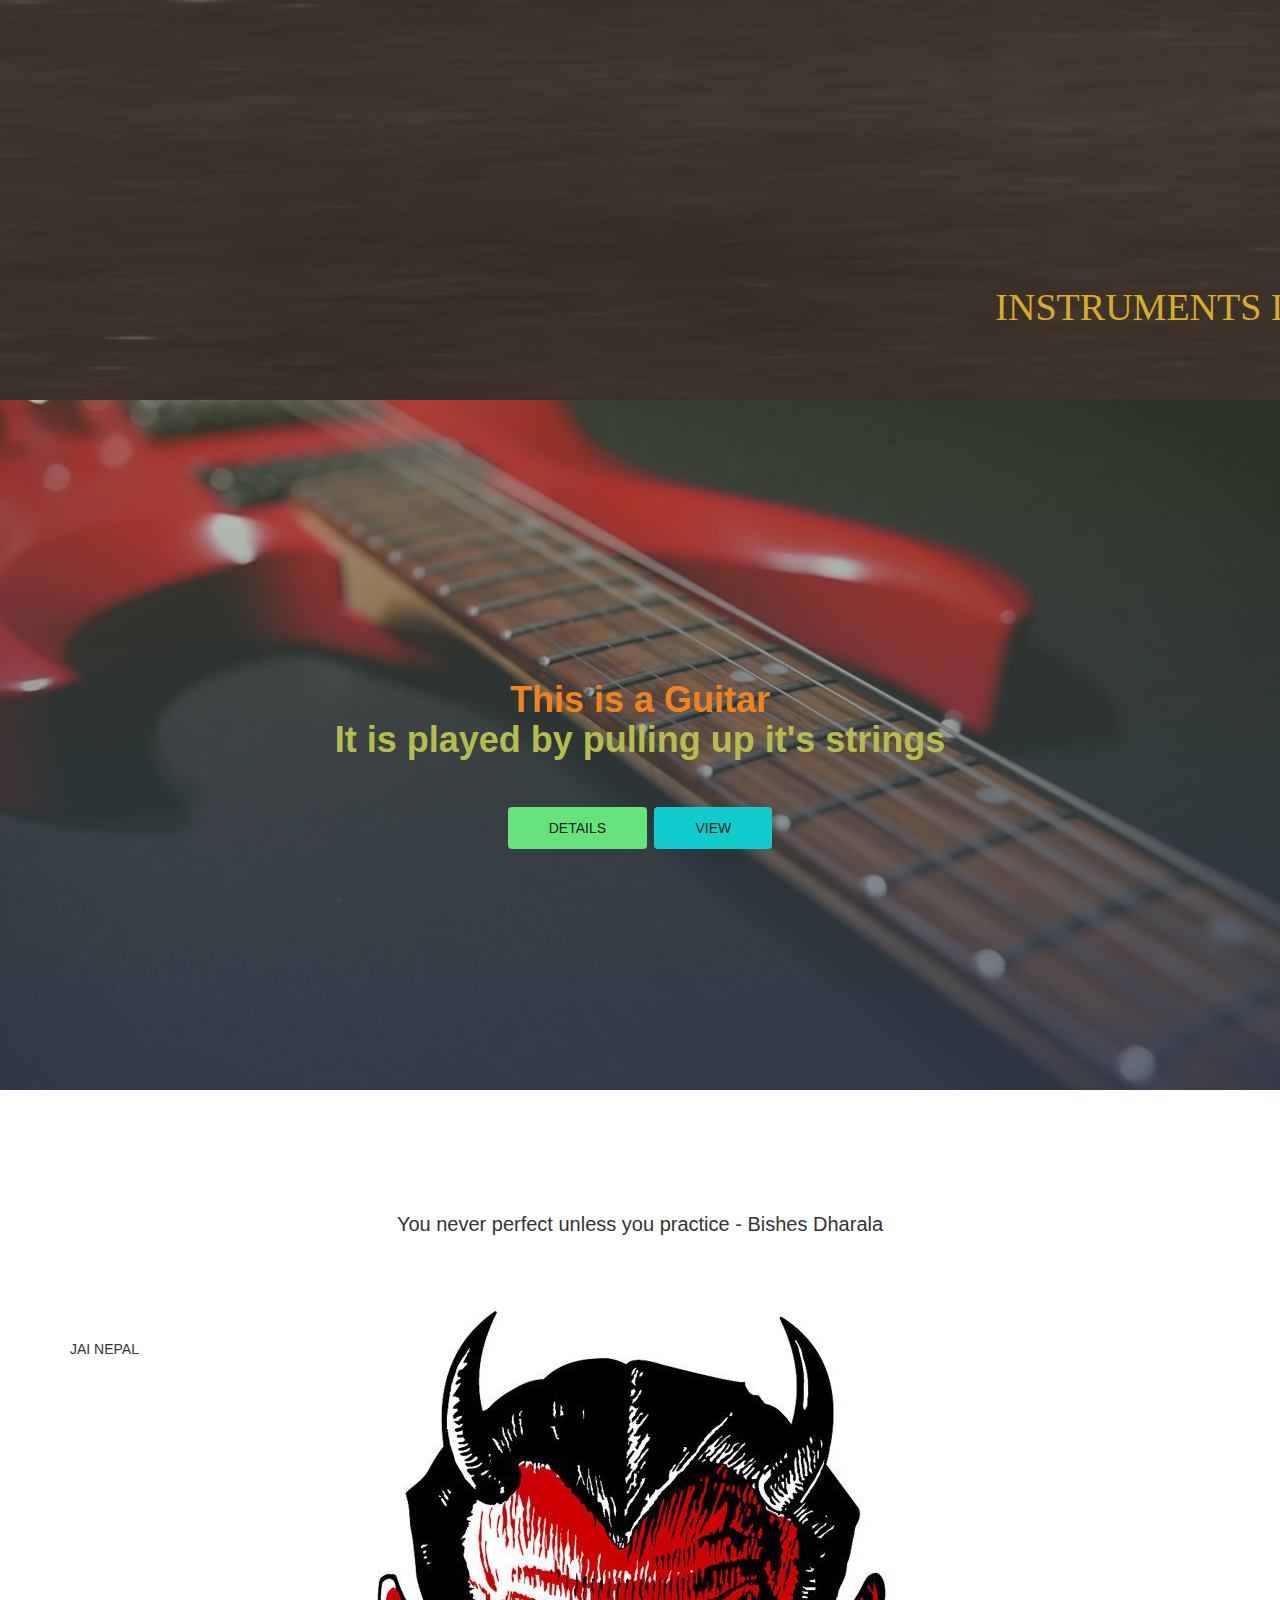
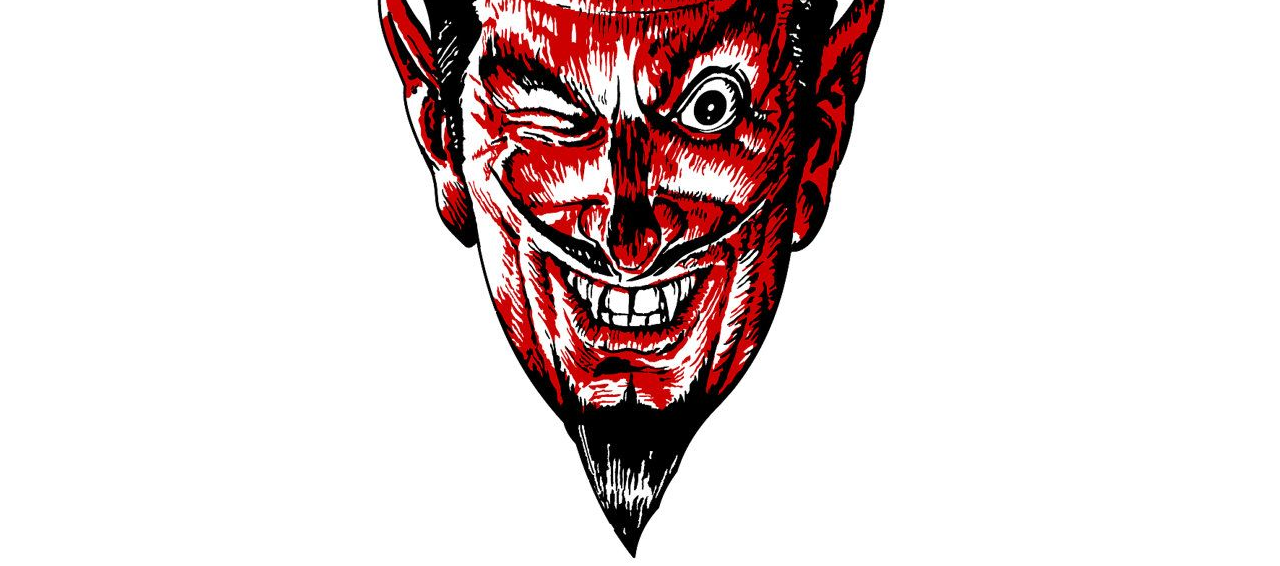
<file: DHUUN/instru.html>
<html>
<head>
<title>Instruments Info</title>
<link href="css/instru.css" rel="stylesheet" type="text/css">
<link rel="stylesheet" href="https://cdnjs.cloudflare.com/ajax/libs/font-awesome/4.7.0/css/font-awesome.min.css">
<!-- Latest compiled and minified CSS -->
<link rel="stylesheet" href="https://maxcdn.bootstrapcdn.com/bootstrap/3.4.0/css/bootstrap.min.css">

<!-- jQuery library -->
<script src="https://ajax.googleapis.com/ajax/libs/jquery/3.4.1/jquery.min.js"></script>

<!-- Latest compiled JavaScript -->
<script src="js/caroufredsel.js" type="text/javascript"></script>
<script src="https://maxcdn.bootstrapcdn.com/bootstrap/3.4.0/js/bootstrap.min.js"></script>
</head>
<body>
<header>
<div class="container">
<div class="row">
<a href=""class="logo"><img src="images/skull.jpg" alt="Music with wings!!"></a>
<nav>
<p style="font-size:38px;"> INSTRUMENTS LOOKUP</p> 
</nav>
</div>
</div>
</header>
<section class="slider">
<ul class="slider-carousel" id="slider-carousel">
<li class="img1">
<h1>This is a Guitar<br><span>It is played by pulling up it's strings </span>
</br>
</h1>
<br>
<a href="" class="btn btn-half">DETAILS</a>
<a href="images/guitar.png" class="btn btn-full">VIEW</a>
</br>
</li>
<li class="img2">
<h1>This is a Piano<br><span>It is played by pressing it's buttons</span>
</br>
</h1>
<br>
<a href="" class="btn btn-half">DETAILS</a>
<a href="images/piano.jpg" class="btn btn-full">VIEW</a>
</br>
</li>
<li class="img3">
<h1>This is a Flute<br><span>It is played by blowing into it and controlling the pitch</span>
</br>
</h1>
<br>
<a href="" class="btn btn-half">DETAILS</a>
<a href="images/flute.jpg" class="btn btn-full">VIEW</a>
</br>
</li>
</ul>
</section>
<script src="js/main.js" type="text/javascript"></script>
</body>
</html>
<section class="team-area" id="team">
<div class="container">
    <div class="row">
        <div class="col-sm-12 text-center">
            <h2></h2>
            <div class="sub-heading">
                <p>
                   You never perfect unless you practice - Bishes Dharala
                </p>
            </div>
        </div>
    </div>
    <div class="row">
    <div class="col-sm-6 col-md-3">
<div class="team-man">
    <img src="images/devil1.jpg">
</div>
<p>
   JAI NEPAL
</p>
</div>
</div>
</div>
</div>
</section>
</file>
<file: DHUUN/css/instru.css>
*,html,body
{
margin:0;
padding:0;
}
header
{
background-color:whitesmoke;
height:400px;
line-height:15px;
position:dynamic;
z-index: 1;
width: 100%;
}
ul
{
list-style: none;
margin-top:400px;
font-size: 190%;
}
ul li
{
display:inline-block;
}
header nav
{
float: right;
}
.logo img
{
margin-top:-35px;
position:absolute;
left:0;
top:0;   
}
header nav ul li a
{
padding-right:25px;
font-weight: bold;
color:rgb(206, 139, 52);
text-decoration:none;
position:relative;
right:-360;
top:360; 
}
header nav ul li a:hover
{
text-decoration:none;
color:rgb(22, 212, 165);  
}
header nav p
{
color:rgb(214, 173, 38);
font-style: bold;
font-family: gabriola;
position:relative;
top:300;
right:-200;
}
.img1
{
background-image:linear-gradient(rgba(110, 126, 90, 0.4),rgba(57, 67, 85, 0.8)),url(..//images/guitar.png);
background-size: 100% 100%;
}
.slider,.slider ul,.slider ul li
{
height: 690px;
width: 100%;
color:rgb(241, 131, 28);
text-align:center;

}
.slider h1
{
font-weight: bold;
margin-top: 280;
}
.slider span{
color:rgb(181, 189, 77);
}
.slider a
{
padding: 10px 40px;
}
.slider a.btn-half
{
background-color: rgb(102, 228, 123);
color:rgb(31, 27, 21);
}
.slider a.btn-full
{
background-color: rgb(16, 204, 204);
color:rgb(32, 30, 25)
}
.slider,.slider ul,.slider ul li i      
{
color:rgb(86, 164, 216);
}
.slider ul p
{
color:rgb(236, 252, 11);

}
.slider,.slider ul,.slider ul li,.slider ul li p
{
font-style: bold;
}
.img2
{
background-image:linear-gradient(rgba(110, 126, 90, 0.4),rgba(57, 67, 85, 0.8)),url(..//images/piano.jpg);
background-size: 100% 100%;
}
.img3
{
background-image: linear-gradient(rgba(110, 126, 90, 0.4),rgba(57, 67, 85, 0.8)),url(..//images/flute.jpg);
background-size: 100% 100%;
}
.slider i
{
font-size: 32px;
margin-right: 15px;
}
.slider a.btn-half:hover
{
opacity:0.8;
transition: 0.s ease-out;
}
.slider a.btn-full:hover
{
opacity:0.8;
transition: 0.2s ease-out;
}
.team-area
{
    padding:100px 20px;
    font-style:bold;
}
.team-area .sub-heading
{
    margin-bottom :100px;
    font-style:bold;
    font-size:20px;

}
.team-man
{
    position: absolute;
    left:300;
    margin-left:-10px;
    top:-40px;
    overflow:hidden;
    font-style:bold;
    font-size:15px;
}
</file>
